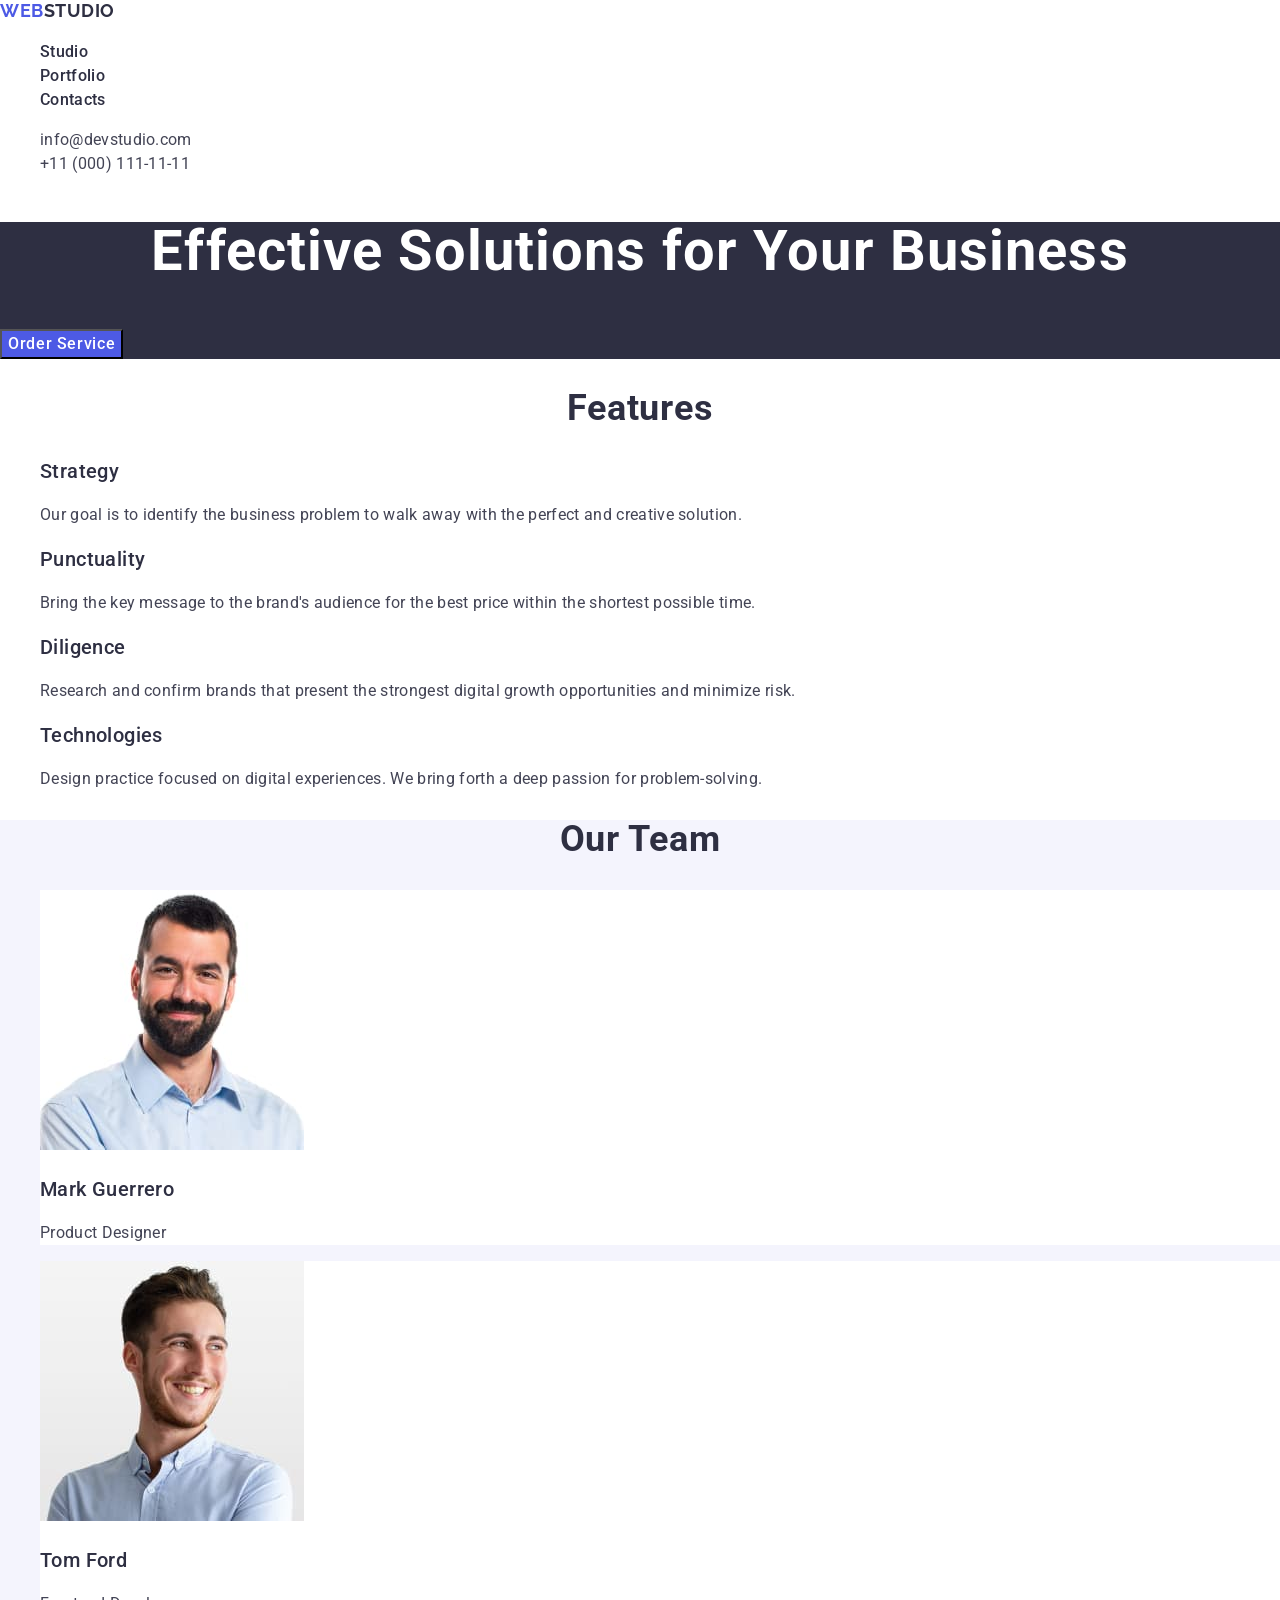
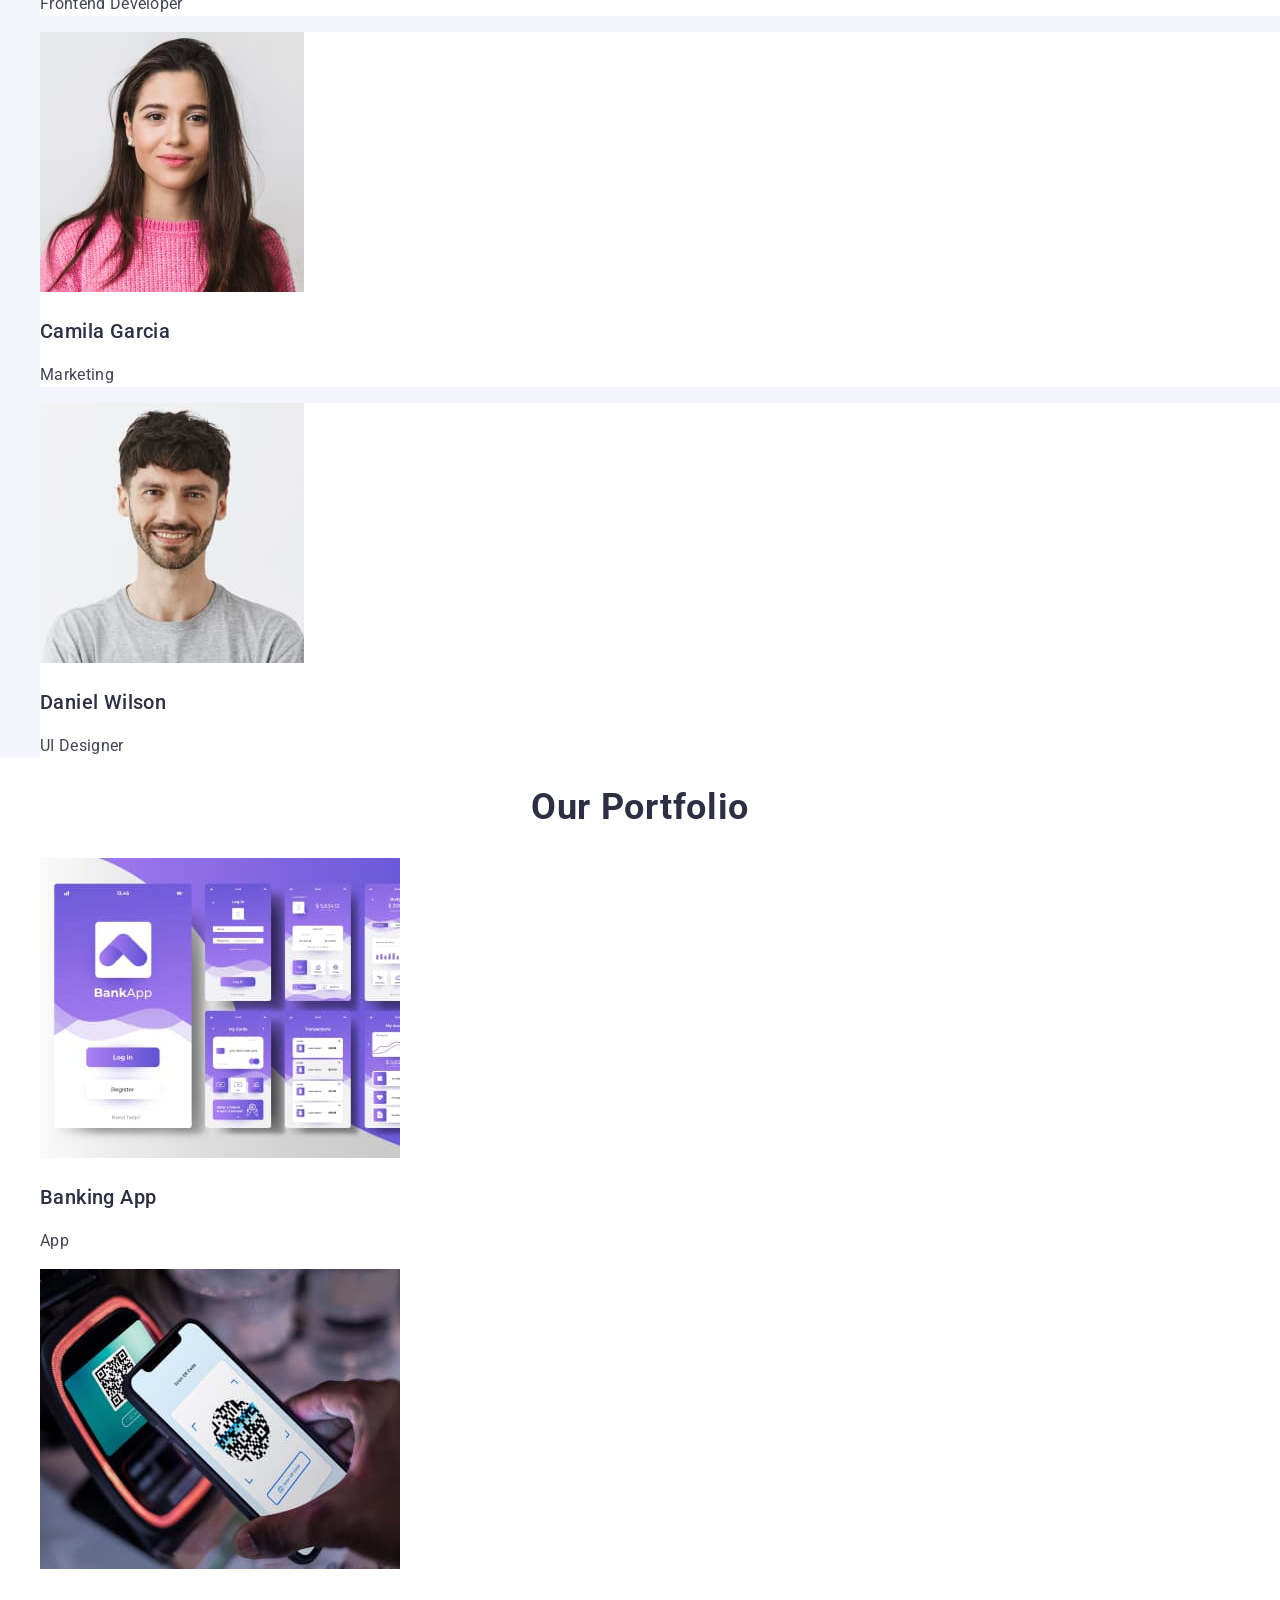
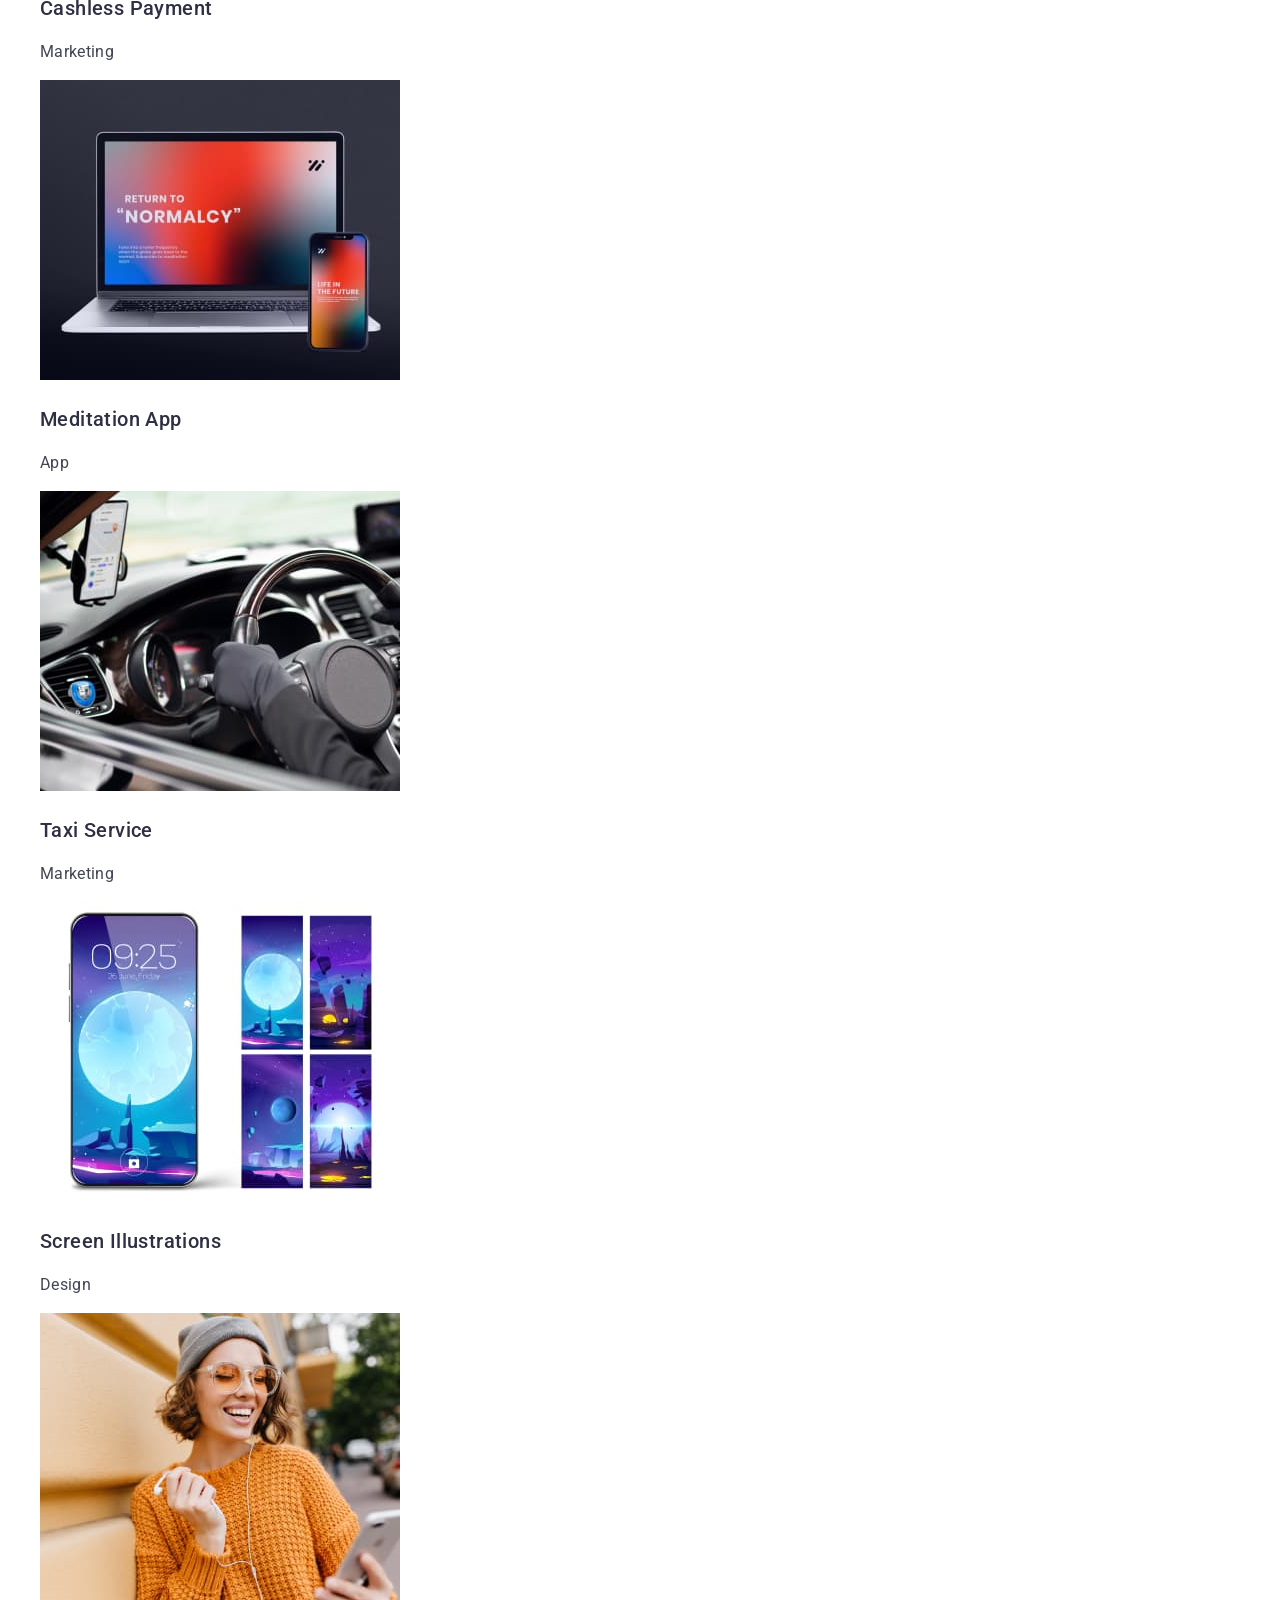
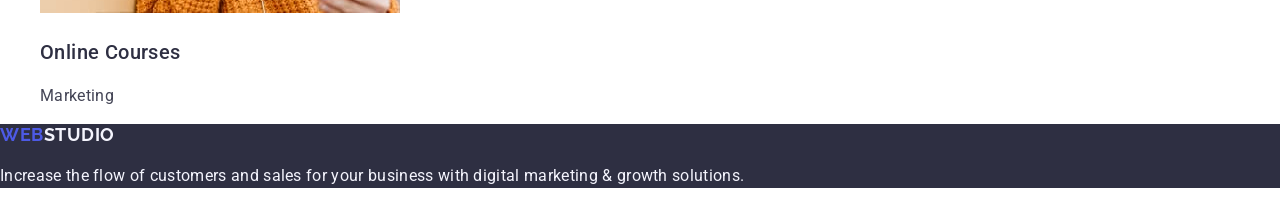
<file: index.html>
<!DOCTYPE html>
<html lang="en">
  <head>
    <meta charset="UTF-8" />
    <meta name="viewport" content="width=device-width, initial-scale=1.0" />

    <title>Studio</title>

    <link
      rel="stylesheet"
      href="https://cdnjs.cloudflare.com/ajax/libs/modern-normalize/2.0.0/modern-normalize.min.css"
    />

    <link rel="preconnect" href="https://fonts.googleapis.com" />
    <link rel="preconnect" href="https://fonts.gstatic.com" crossorigin />
    <link
      href="https://fonts.googleapis.com/css2?family=Raleway:wght@700&family=Roboto:wght@400;500;700&display=swap"
      rel="stylesheet"
    />

    <link rel="stylesheet" href="./css/styles.css" />
  </head>
  <body>
    <!-- Header -->
    <header class="header">
      <nav class="nav">
        <a class="nav-logo" href="./index.html"
          >Web<span class="nav-accent">Studio</span></a
        >
        <ul class="nav-list">
          <li class="nav-item">
            <a class="nav-link" href="./index.html">Studio</a>
          </li>
          <li class="nav-item"><a class="nav-link" href="">Portfolio</a></li>
          <li class="nav-item"><a class="nav-link" href="">Contacts</a></li>
        </ul>
      </nav>
      <address class="contact">
        <ul class="contact-list">
          <li class="contact-item">
            <a class="contact-link" href="mailto:info@devstudio.com"
              >info@devstudio.com</a
            >
          </li>
          <li class="contact-item">
            <a class="contact-link" href="tel:+110001111111"
              >+11 (000) 111-11-11</a
            >
          </li>
        </ul>
      </address>
    </header>

    <!-- Main content -->
    <main>
      <!-- Hero -->
      <section class="hero">
        <h1 class="hero-title">Effective Solutions for Your Business</h1>
        <button class="hero-button" type="button">Order Service</button>
      </section>
      <!-- Features -->
      <section class="features">
        <h2 class="title">Features</h2>
        <ul class="features-list">
          <li class="features-item">
            <h3 class="subtitle">Strategy</h3>
            <p class="features-text">
              Our goal is to identify the business problem to walk away with the
              perfect and creative solution.
            </p>
          </li>
          <li class="features-item">
            <h3 class="subtitle">Punctuality</h3>
            <p class="features-text">
              Bring the key message to the brand's audience for the best price
              within the shortest possible time.
            </p>
          </li>
          <li class="features-item">
            <h3 class="subtitle">Diligence</h3>
            <p class="features-text">
              Research and confirm brands that present the strongest digital
              growth opportunities and minimize risk.
            </p>
          </li>
          <li class="features-item">
            <h3 class="subtitle">Technologies</h3>
            <p class="features-text">
              Design practice focused on digital experiences. We bring forth a
              deep passion for problem-solving.
            </p>
          </li>
        </ul>
      </section>
      <!-- Team -->
      <section class="team">
        <h2 class="title">Our Team</h2>
        <ul class="team-list">
          <li class="team-item">
            <img
              src="./images/team/mark-guerrero.jpg"
              alt="Mark Guerrero avatar"
              width="264"
              height="260"
            />
            <h3 class="subtitle">Mark Guerrero</h3>
            <p class="team-text">Product Designer</p>
          </li>
          <li class="team-item">
            <img
              src="./images/team/tom-ford.jpg"
              alt="Tom Ford avatar"
              width="264"
              height="260"
            />
            <h3 class="subtitle">Tom Ford</h3>
            <p class="team-text">Frontend Developer</p>
          </li>
          <li class="team-item">
            <img
              src="./images/team/camila-garcia.jpg"
              alt="Camila Garcia avatar"
              width="264"
              height="260"
            />
            <h3 class="subtitle">Camila Garcia</h3>
            <p class="team-text">Marketing</p>
          </li>
          <li class="team-item">
            <img
              src="./images/team/daniel-wilson.jpg"
              alt="Daniel Wilson avatar"
              width="264"
              height="260"
            />
            <h3 class="subtitle">Daniel Wilson</h3>
            <p class="team-text">UI Designer</p>
          </li>
        </ul>
      </section>
      <!-- Portfolio -->
      <section class="portfolio">
        <h2 class="title">Our Portfolio</h2>
        <ul class="portfolio-list">
          <li class="portfolio-item">
            <img
              src="./images/portfolio/banking-app.jpg"
              alt="BankApp mobile application interface"
              width="360"
              height="300"
            />
            <h3 class="subtitle">Banking App</h3>
            <p class="portfolio-text">App</p>
          </li>
          <li class="portfolio-item">
            <img
              src="./images/portfolio/cashless-payment.jpg"
              alt="A phone scanning a QR code on another device"
              width="360"
              height="300"
            />
            <h3 class="subtitle">Cashless Payment</h3>
            <p class="portfolio-text">Marketing</p>
          </li>
          <li class="portfolio-item">
            <img
              src="./images/portfolio/meditation-app.jpg"
              alt="Laptop and phone"
              width="360"
              height="300"
            />
            <h3 class="subtitle">Meditation App</h3>
            <p class="portfolio-text">App</p>
          </li>
          <li class="portfolio-item">
            <img
              src="./images/portfolio/taxi-service.jpg"
              alt="Interior of a black car"
              width="360"
              height="300"
            />
            <h3 class="subtitle">Taxi Service</h3>
            <p class="portfolio-text">Marketing</p>
          </li>
          <li class="portfolio-item">
            <img
              src="./images/portfolio/screen-illustrationsjpg.jpg"
              alt="Four wallpaper options for the phone screen"
              width="360"
              height="300"
            />
            <h3 class="subtitle">Screen Illustrations</h3>
            <p class="portfolio-text">Design</p>
          </li>
          <li class="portfolio-item">
            <img
              src="./images/portfolio/online-courses.jpg"
              alt="Girl listening to music in headphones on the phone"
              width="360"
              height="300"
            />
            <h3 class="subtitle">Online Courses</h3>
            <p class="portfolio-text">Marketing</p>
          </li>
        </ul>
      </section>
    </main>

    <!-- Footer -->
    <footer class="footer">
      <a class="footer-logo" href="./index.html"
        >Web<span class="footer-accent">Studio</span></a
      >
      <p class="footer-text">
        Increase the flow of customers and sales for your business with digital
        marketing & growth solutions.
      </p>
    </footer>
  </body>
</html>
</file>
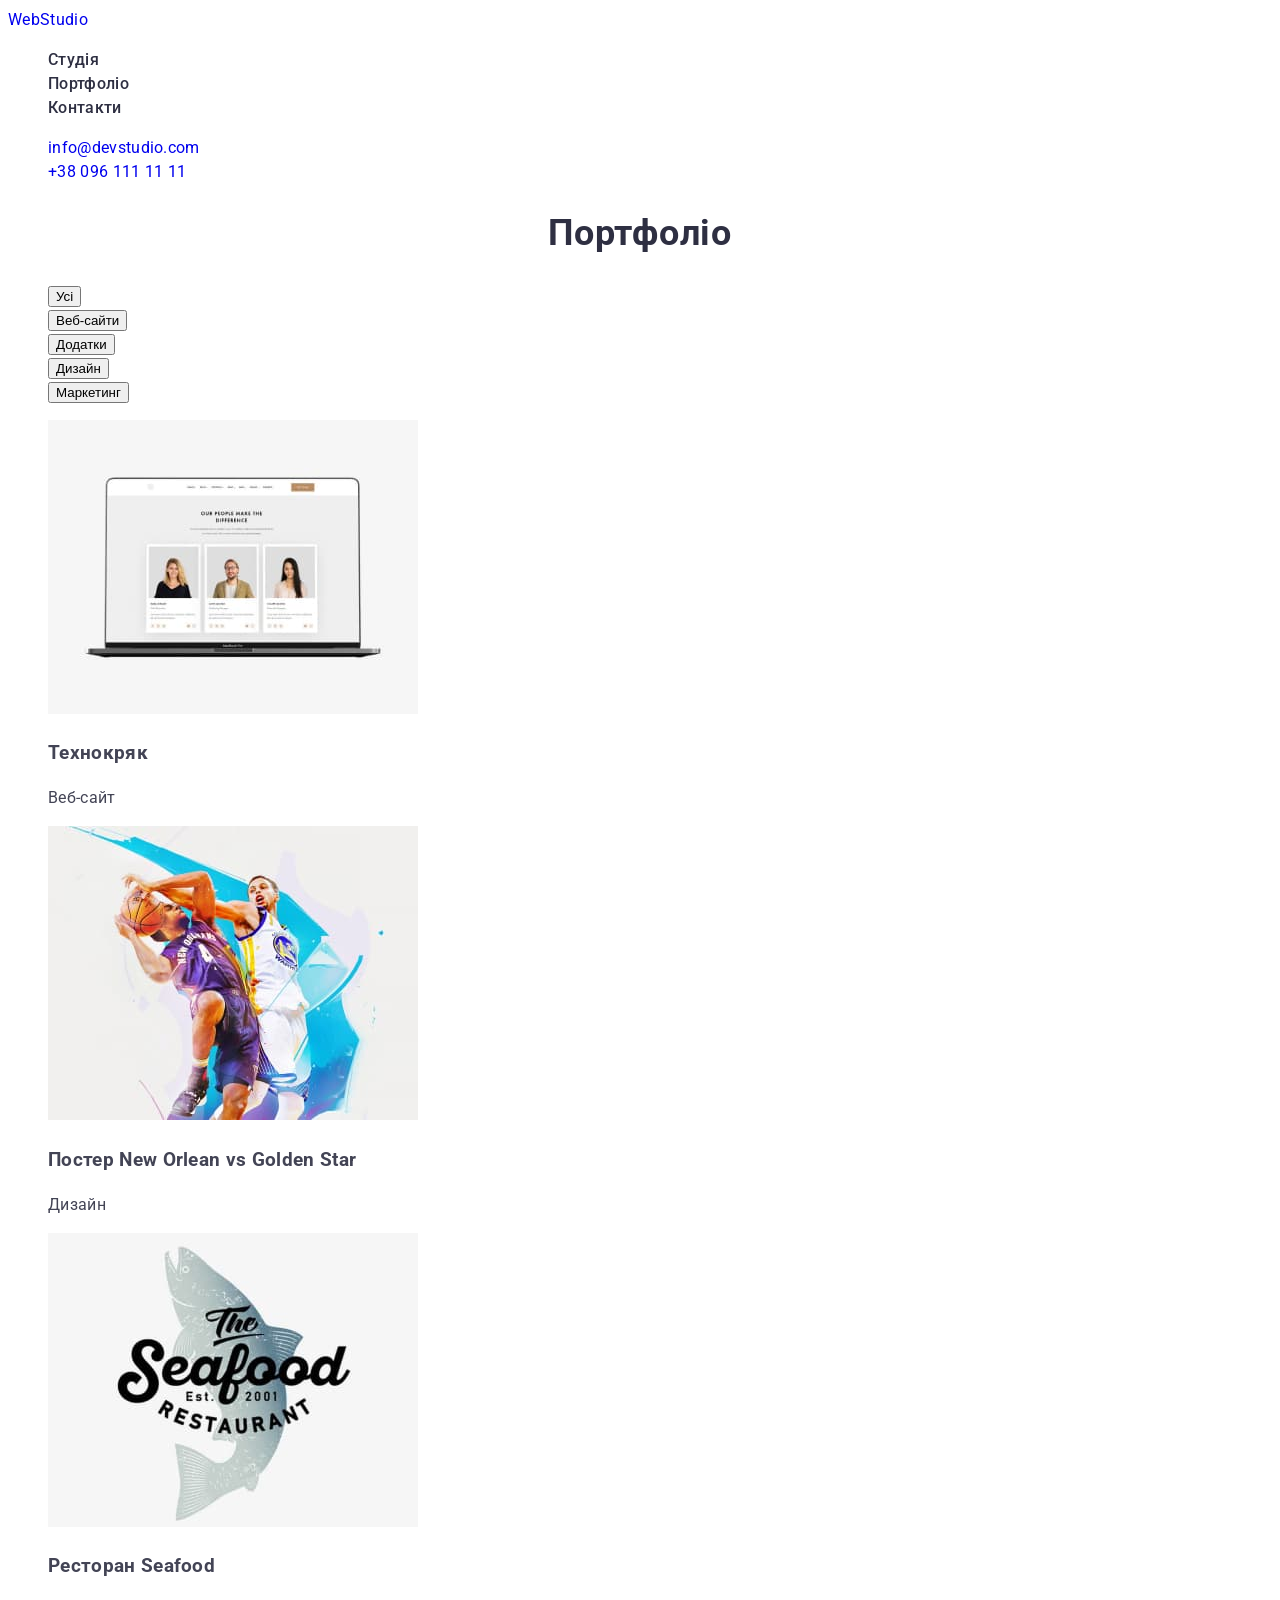
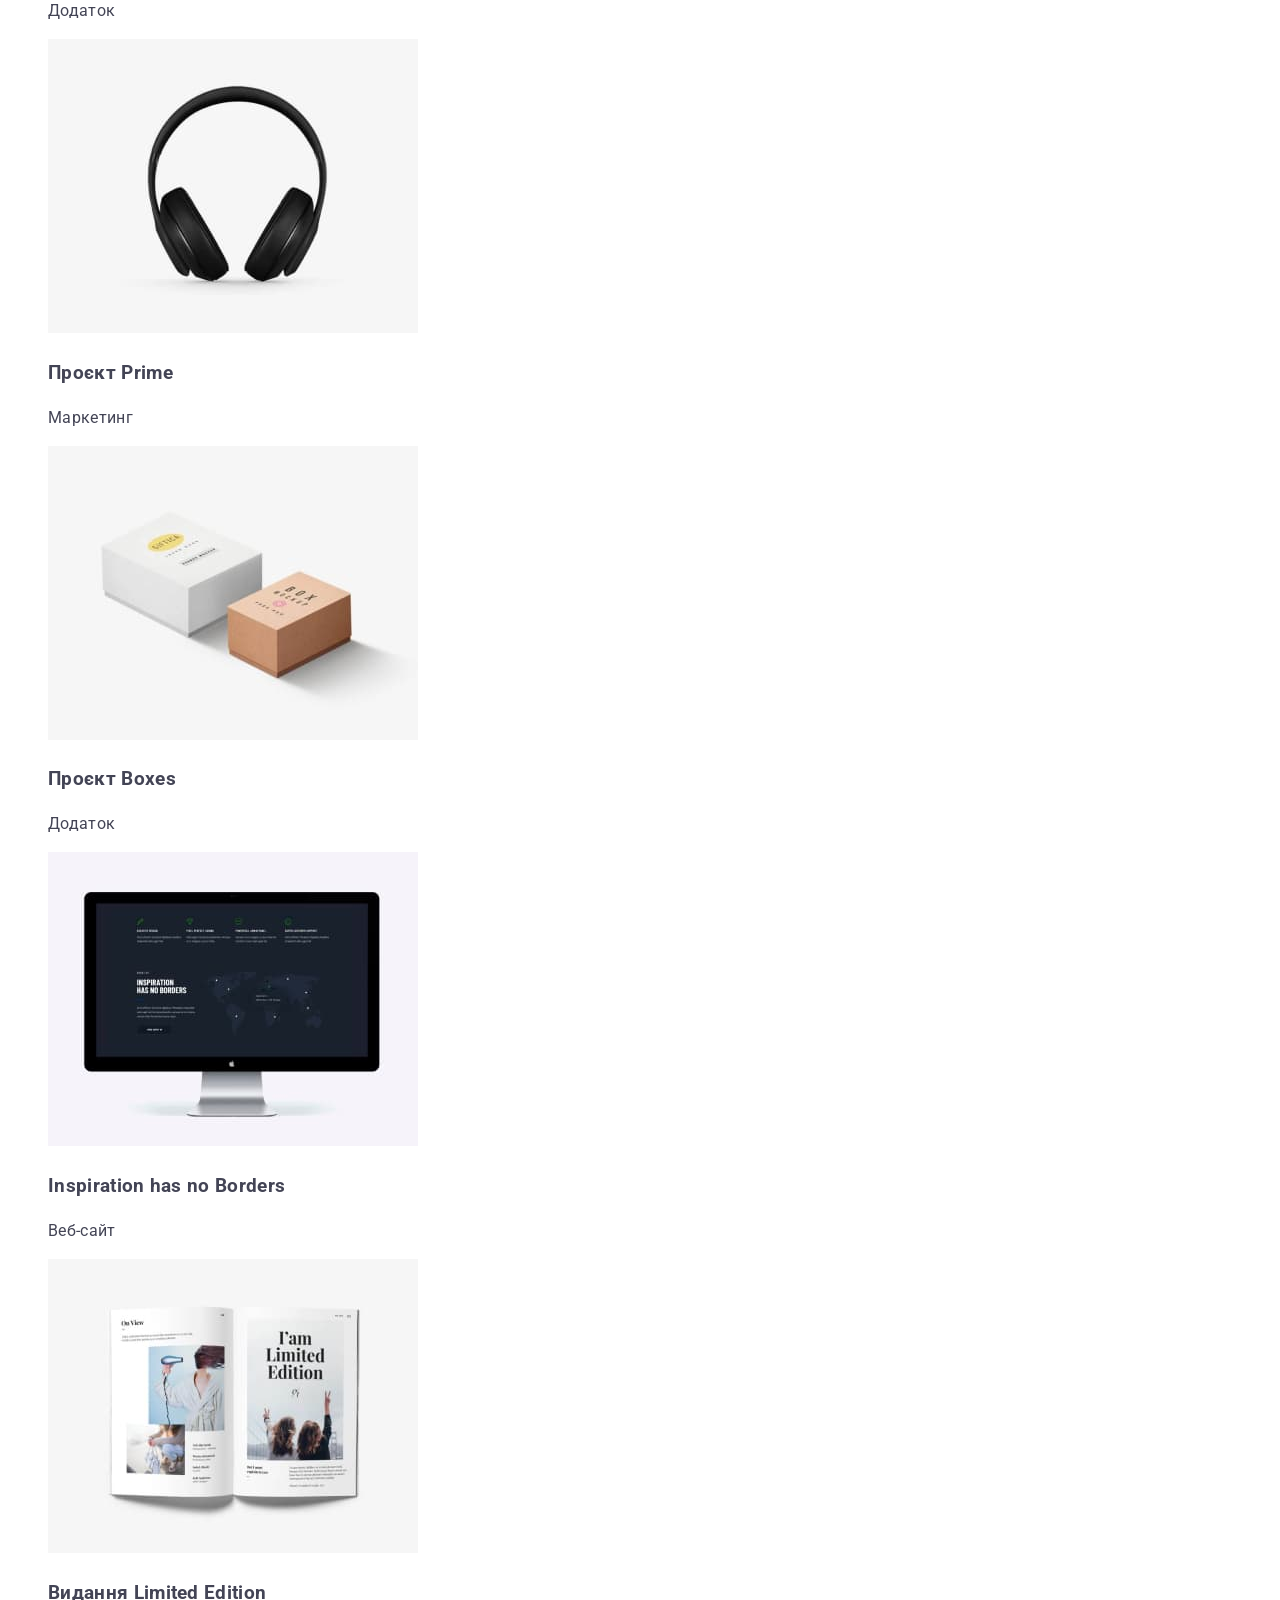
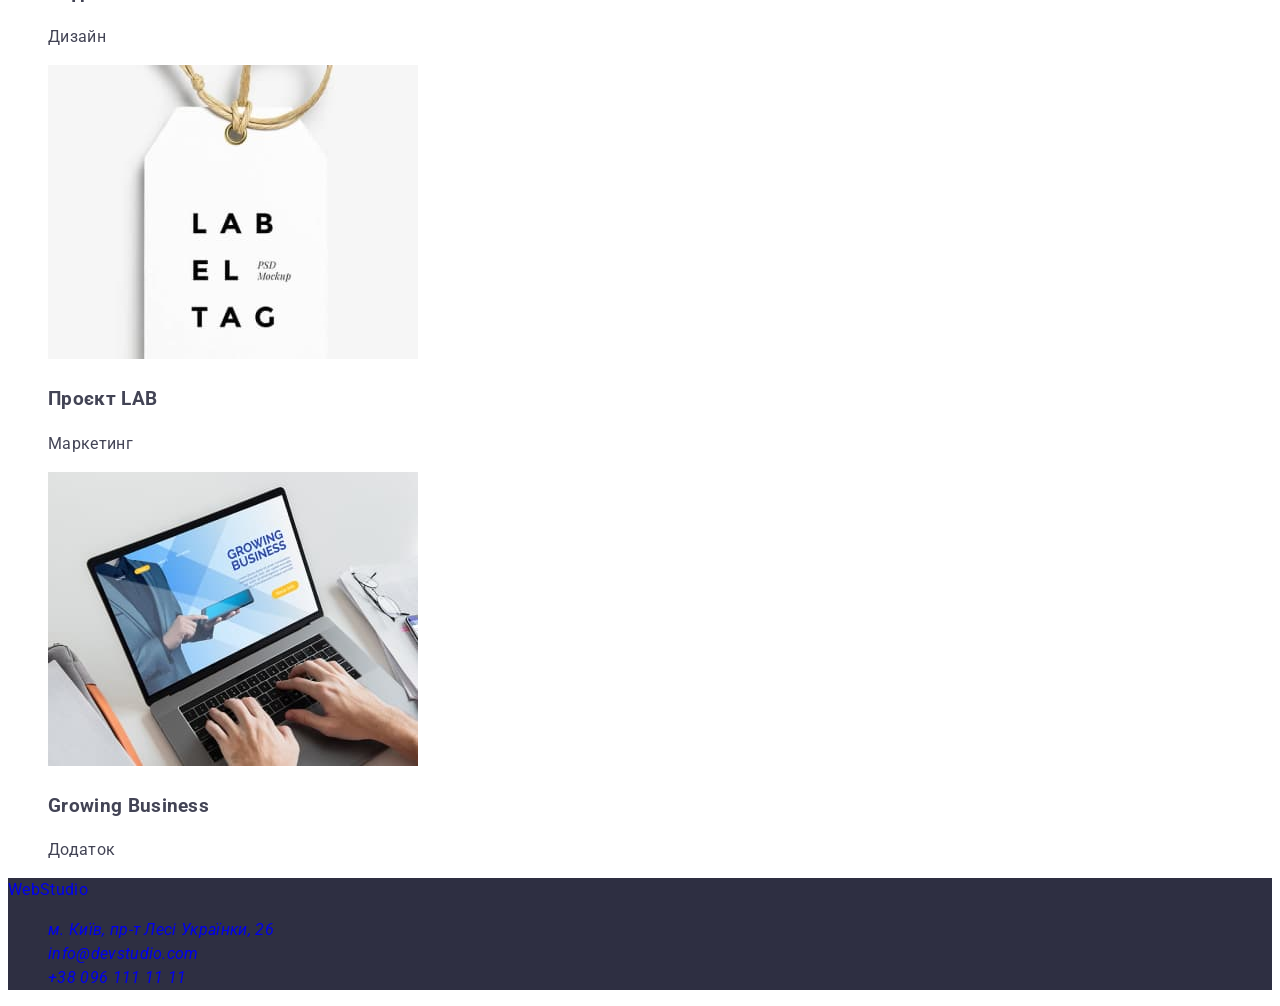
<file: portfolio.html>
<!DOCTYPE html>
<html lang="uk">
  <head>
    <meta charset="UTF-8" />
    <meta http-equiv="X-UA-Compatible" content="IE=edge" />
    <meta name="viewport" content="width=device-width, initial-scale=1.0" />
    <title>Портфоліо</title>
    <link rel="preconnect" href="https://fonts.googleapis.com" />
    <link rel="preconnect" href="https://fonts.gstatic.com" crossorigin />
    <link
      href="https://fonts.googleapis.com/css2?family=Montserrat:wght@400;700&family=Raleway:wght@700&family=Roboto:wght@400;500;700;900&display=swap"
      rel="stylesheet"
    />
    <link rel="stylesheet" href="./css/styles.css" />
  </head>
  <body>
    <!-- Шапка сайту -->
    <header>
      <nav class="nav">
        <a href="./" class="logo link"
          >Web<span class="logo-dark">Studio</span></a
        >
        <ul class="nav-list list">
          <li class="nav-item">
            <a href="./" class="nav-link link">Студія</a>
          </li>
          <li class="nav-item">
            <a href="./portfolio.html" class="nav-link link current"
              >Портфоліо</a
            >
          </li>
          <li class="nav-item">
            <a href="#" class="nav-link link">Контакти</a>
          </li>
        </ul>
      </nav>
      <ul class="contacts-list list">
        <li class="contacts-item">
          <a href="mailto:info@devstudio.com" class="contacts-link link"
            >info@devstudio.com</a
          >
        </li>
        <li class="contacts-item">
          <a href="tel:+380961111111" class="contacts-link link"
            >+38 096 111 11 11</a
          >
        </li>
      </ul>
    </header>

    <!-- Основний контент -->
    <main>
      <!-- Портфоліо -->
      <section>
        <h1 class="title visually-hidden">Портфоліо</h1>
        <ul class="filter-list list">
          <li class="filter-item">
            <button type="button" class="filter-button">Усі</button>
          </li>
          <li class="filter-item">
            <button type="button" class="filter-button">Веб-сайти</button>
          </li>
          <li class="filter-item">
            <button type="button" class="filter-button">Додатки</button>
          </li>
          <li class="filter-item">
            <button type="button" class="filter-button">Дизайн</button>
          </li>
          <li class="filter-item">
            <button type="button" class="filter-button">Маркетинг</button>
          </li>
        </ul>
        <ul class="cards-list list">
          <li class="cards-item">
            <img
              src="./images/portfolio1.jpg"
              alt="Ноутбук з відкритим сайтом"
              width="370"
              class="cards-image"
            />
            <h3 class="cards-title">Технокряк</h3>
            <p class="cards-text">Веб-сайт</p>
          </li>
          <li class="cards-item">
            <img
              src="./images/portfolio2.jpg"
              alt="Два баскетболісти з м'ячем"
              width="370"
              class="cards-image"
            />
            <h3 class="cards-title">Постер New Orlean vs Golden Star</h3>
            <p class="cards-text">Дизайн</p>
          </li>
          <li class="cards-item">
            <img
              src="./images/portfolio3.jpg"
              alt="Логотип ресторану The Seafood, Est. 2001"
              width="370"
              class="cards-image"
            />
            <h3 class="cards-title">Ресторан Seafood</h3>
            <p class="cards-text">Додаток</p>
          </li>
          <li class="cards-item">
            <img
              src="./images/portfolio4.jpg"
              alt="Навушники"
              width="370"
              class="cards-image"
            />
            <h3 class="cards-title">Проєкт Prime</h3>
            <p class="cards-text">Маркетинг</p>
          </li>
          <li class="cards-item">
            <img
              src="./images/portfolio5.jpg"
              alt="Дві коробочки білого та коричневого кольору"
              width="370"
              class="cards-image"
            />
            <h3 class="cards-title">Проєкт Boxes</h3>
            <p class="cards-text">Додаток</p>
          </li>
          <li class="cards-item">
            <img
              src="./images/portfolio6.jpg"
              alt="Монітор Apple з відкритим сайтом"
              width="370"
              class="cards-image"
            />
            <h3 class="cards-title">Inspiration has no Borders</h3>
            <p class="cards-text">Веб-сайт</p>
          </li>
          <li class="cards-item">
            <img
              src="./images/portfolio7.jpg"
              alt="Журнал з фотографіями та текстом"
              width="370"
              class="cards-image"
            />
            <h3 class="cards-title">Видання Limited Edition</h3>
            <p class="cards-text">Дизайн</p>
          </li>
          <li class="cards-item">
            <img
              src="./images/portfolio8.jpg"
              alt="Бірка з написом LAB EL TAG"
              width="370"
              class="cards-image"
            />
            <h3 class="cards-title">Проєкт LAB</h3>
            <p class="cards-text">Маркетинг</p>
          </li>
          <li class="cards-item">
            <img
              src="./images/portfolio9.jpg"
              alt="Ноутбук з відкритим сайтом Growing Business"
              width="370"
              class="cards-image"
            />
            <h3 class="cards-title">Growing Business</h3>
            <p class="cards-text">Додаток</p>
          </li>
        </ul>
      </section>
    </main>

    <!-- Підвал сайту -->
    <footer class="footer">
      <a href="/" class="logo link"
        >Web<span class="logo-light">Studio</span></a
      >
      <address class="address">
        <ul class="address-list list">
          <li class="address-item">
            <a
              href="https://goo.gl/maps/JyWRD4vzPV1qkV4U6"
              target="_blank"
              rel="noreferrer noopener"
              class="address-link link"
              >м. Київ, пр-т Лесі Українки, 26
            </a>
          </li>
          <li class="address-item">
            <a
              href="mailto:info@devstudio.com"
              class="address-link transparent link"
              >info@devstudio.com</a
            >
          </li>
          <li class="address-item">
            <a href="tel:+380961111111" class="address-link transparent link"
              >+38 096 111 11 11</a
            >
          </li>
        </ul>
      </address>
    </footer>
  </body>
</html>
</file>
<file: css/styles.css>
body {
  background-color: #ffffff;
  color: #434455;
  font-family: "Roboto", sans-serif;
  font-size: 16px;
  line-height: 1.5;
  letter-spacing: 0.32px;
}

a {
  text-decoration: none;
}

ul {
  list-style-type: none;
}

.title {
  color: #2e2f42;
  font-size: 36px;
  font-weight: 700;
  line-height: 1.11;
  letter-spacing: 0.72px;
  text-transform: capitalize;
  text-align: center;
}

.subtitle {
  color: #2e2f42;
  font-size: 20px;
  font-weight: 500;
  line-height: 1.2;
  letter-spacing: 0.4px;
}

/* Header */

.nav-logo {
  color: #4d5ae5;
  font-family: "Raleway", sans-serif;
  font-size: 18px;
  font-weight: 700;
  line-height: 1.17;
  letter-spacing: 0.54px;
  text-transform: uppercase;
}

.nav-accent {
  color: #2e2f42;
}

.nav-link {
  color: #2e2f42;
  font-weight: 500;
}

.nav-link:hover,
.nav-link:focus {
  color: #404bbf;
}

.contact {
  font-style: normal;
}

.contact-link {
  color: #434455;
}

.contact-link:hover,
.contact-link:focus {
  color: #404bbf;
}

/* Main content */
/* Hero */

.hero {
  background-color: #2e2f42;
}

.hero-title {
  color: #ffffff;
  font-size: 56px;
  font-weight: 700;
  line-height: 1.07;
  letter-spacing: 1.12px;
  text-align: center;
}

.hero-button {
  background-color: #4d5ae5;
  color: #ffffff;
  cursor: pointer;
  font-weight: 500;
  letter-spacing: 0.64px;
  line-height: 1.5;
}

.hero-button:hover,
.hero-button:focus {
  background-color: #404bbf;
}

/* Features */

/* Team */

.team {
  background-color: #f4f4fd;
}

.team-item {
  background-color: #ffffff;
}

/* Portfolio */

/* Footer */

.footer {
  background-color: #2e2f42;
}

.footer-logo {
  color: #4d5ae5;
  font-family: "Raleway", sans-serif;
  font-size: 18px;
  font-weight: 700;
  line-height: 1.17;
  letter-spacing: 0.54px;
  text-transform: uppercase;
}

.footer-accent {
  color: #f4f4fd;
}

.footer-text {
  color: #f4f4fd;
}
</file>
